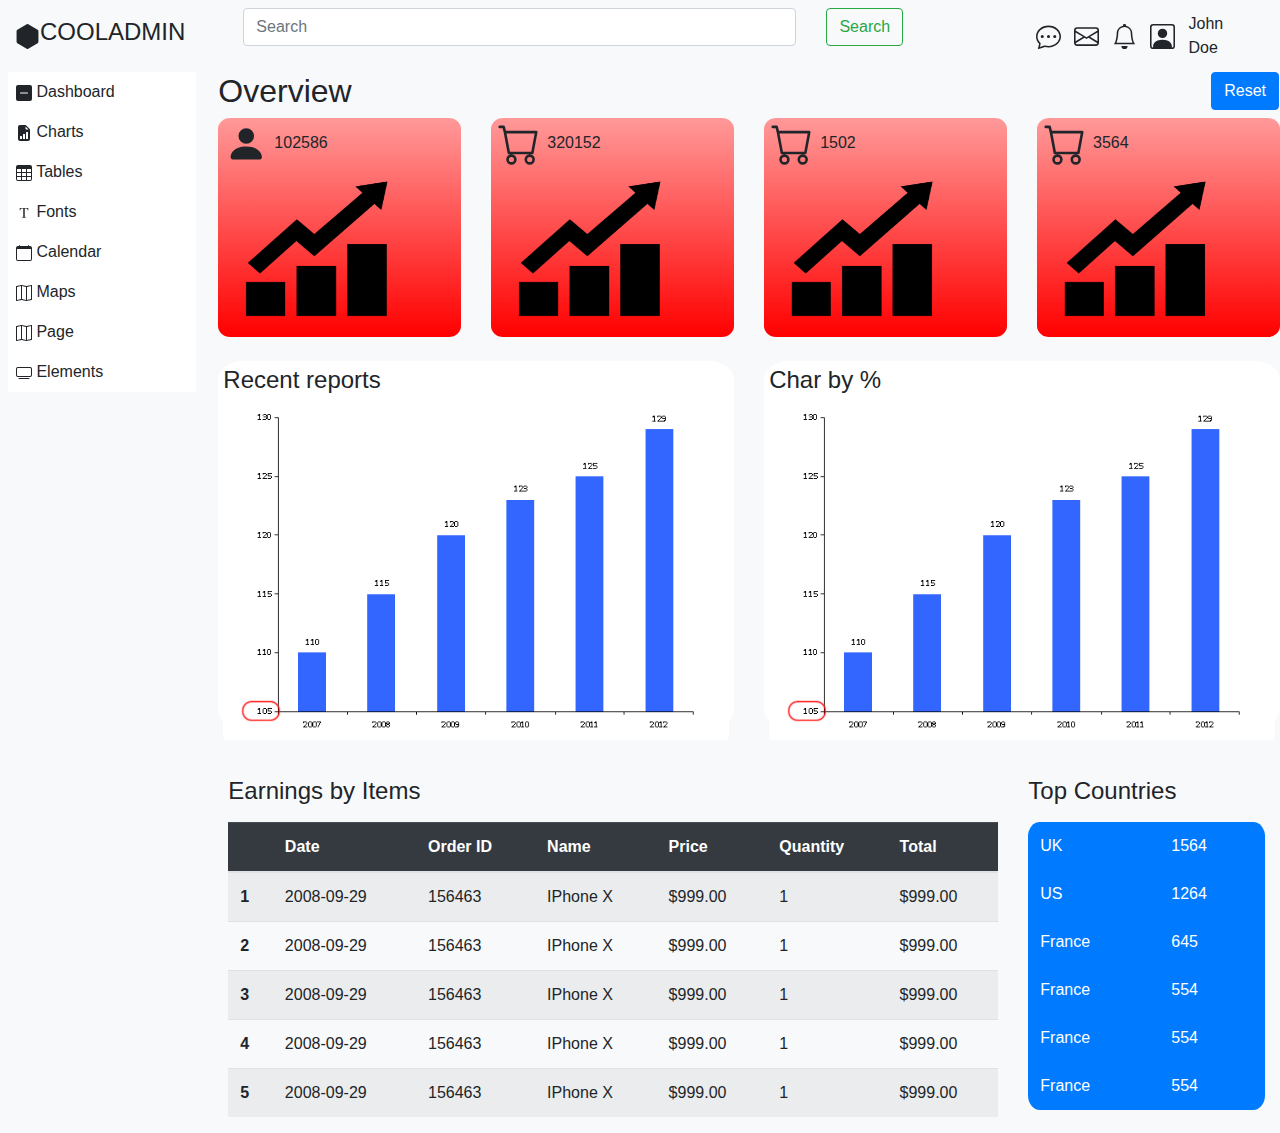
<file: Exo_Bootstrap/Page.html>
<!DOCTYPE html>
<html lang="en">
  <head>
    <meta charset="UTF-8" />
    <meta name="viewport" content="width=device-width, initial-scale=1.0" />
    <title>Document</title>
    <link
      rel="stylesheet"
      href="https://stackpath.bootstrapcdn.com/bootstrap/4.4.1/css/bootstrap.min.css"
      integrity="sha384-Vkoo8x4CGsO3+Hhxv8T/Q5PaXtkKtu6ug5TOeNV6gBiFeWPGFN9MuhOf23Q9Ifjh"
      crossorigin="anonymous"
    />
    <link rel="stylesheet" href="style.css" />
  </head>
  <body>
    <div class="container-fluid bg-light">
      <!--1ere ligne : barre de recherche et notif-->
      <div class="row">
        <!--nom et logo-->
        <div class="col-md-2 form-inline Side">
          <svg
            xmlns="http://www.w3.org/2000/svg"
            width="25"
            height="25"
            fill="currentColor"
            class="bi bi-hexagon-fill"
            viewBox="0 0 16 16"
          >
            <path
              fill-rule="evenodd"
              d="M8.5.134a1 1 0 0 0-1 0l-6 3.577a1 1 0 0 0-.5.866v6.846a1 1 0 0 0 .5.866l6 3.577a1 1 0 0 0 1 0l6-3.577a1 1 0 0 0 .5-.866V4.577a1 1 0 0 0-.5-.866L8.5.134z"
            />
          </svg>
          <h4>COOLADMIN</h4>
        </div>
        <!--barre de recherche et notif-->
        <div class="col-md-10">
          <div class="container-fluid">
            <div class="row">
              <!--barre recherche-->
              <div class="col-md-9 col-sm-6">
                <div class="row">
                  <div class="col-md-9">
                    <input
                      class="form-control mr-sm-8"
                      id="barreRecherche"
                      type="search"
                      placeholder="Search"
                      aria-label="Search"
                    />
                  </div>
                  <div class="col-md-3 col-sm-6">
                    <button
                      class="btn btn-outline-success my-2 my-sm-2"
                      type="submit"
                    >
                      Search
                    </button>
                  </div>
                </div>
              </div>
              <!--notif-->
              <div class="col-md-3">
                <form class="form-inline padNotif">
                  <div class="col-md-2">
                    <!--notif1-->
                    <svg
                      xmlns="http://www.w3.org/2000/svg"
                      width="25"
                      height="25"
                      fill="currentColor"
                      class="bi bi-chat-dots"
                      viewBox="0 0 16 16"
                    >
                      <path
                        d="M5 8a1 1 0 1 1-2 0 1 1 0 0 1 2 0zm4 0a1 1 0 1 1-2 0 1 1 0 0 1 2 0zm3 1a1 1 0 1 0 0-2 1 1 0 0 0 0 2z"
                      />
                      <path
                        d="M2.165 15.803l.02-.004c1.83-.363 2.948-.842 3.468-1.105A9.06 9.06 0 0 0 8 15c4.418 0 8-3.134 8-7s-3.582-7-8-7-8 3.134-8 7c0 1.76.743 3.37 1.97 4.6a10.437 10.437 0 0 1-.524 2.318l-.003.011a10.722 10.722 0 0 1-.244.637c-.079.186.074.394.273.362a21.673 21.673 0 0 0 .693-.125zm.8-3.108a1 1 0 0 0-.287-.801C1.618 10.83 1 9.468 1 8c0-3.192 3.004-6 7-6s7 2.808 7 6c0 3.193-3.004 6-7 6a8.06 8.06 0 0 1-2.088-.272 1 1 0 0 0-.711.074c-.387.196-1.24.57-2.634.893a10.97 10.97 0 0 0 .398-2z"
                      />
                    </svg>
                  </div>
                  <!--notif2-->
                  <div class="col-md-2">
                    <svg
                      xmlns="http://www.w3.org/2000/svg"
                      width="25"
                      height="25"
                      fill="currentColor"
                      class="bi bi-envelope"
                      viewBox="0 0 16 16"
                    >
                      <path
                        d="M0 4a2 2 0 0 1 2-2h12a2 2 0 0 1 2 2v8a2 2 0 0 1-2 2H2a2 2 0 0 1-2-2V4zm2-1a1 1 0 0 0-1 1v.217l7 4.2 7-4.2V4a1 1 0 0 0-1-1H2zm13 2.383l-4.758 2.855L15 11.114v-5.73zm-.034 6.878L9.271 8.82 8 9.583 6.728 8.82l-5.694 3.44A1 1 0 0 0 2 13h12a1 1 0 0 0 .966-.739zM1 11.114l4.758-2.876L1 5.383v5.73z"
                      />
                    </svg>
                  </div>
                  <!--notif3-->
                  <div class="col-md-2">
                    <svg
                      xmlns="http://www.w3.org/2000/svg"
                      width="25"
                      height="25"
                      fill="currentColor"
                      class="bi bi-bell"
                      viewBox="0 0 16 16"
                    >
                      <path
                        d="M8 16a2 2 0 0 0 2-2H6a2 2 0 0 0 2 2zM8 1.918l-.797.161A4.002 4.002 0 0 0 4 6c0 .628-.134 2.197-.459 3.742-.16.767-.376 1.566-.663 2.258h10.244c-.287-.692-.502-1.49-.663-2.258C12.134 8.197 12 6.628 12 6a4.002 4.002 0 0 0-3.203-3.92L8 1.917zM14.22 12c.223.447.481.801.78 1H1c.299-.199.557-.553.78-1C2.68 10.2 3 6.88 3 6c0-2.42 1.72-4.44 4.005-4.901a1 1 0 1 1 1.99 0A5.002 5.002 0 0 1 13 6c0 .88.32 4.2 1.22 6z"
                      />
                    </svg>
                  </div>
                  <div class="col-md-2">
                    <svg xmlns="http://www.w3.org/2000/svg" width="25" height="25" fill="currentColor" class="bi bi-person-square" viewBox="0 0 16 16">
                      <path d="M11 6a3 3 0 1 1-6 0 3 3 0 0 1 6 0z"/>
                      <path d="M2 0a2 2 0 0 0-2 2v12a2 2 0 0 0 2 2h12a2 2 0 0 0 2-2V2a2 2 0 0 0-2-2H2zm12 1a1 1 0 0 1 1 1v12a1 1 0 0 1-1 1v-1c0-1-1-4-6-4s-6 3-6 4v1a1 1 0 0 1-1-1V2a1 1 0 0 1 1-1h12z"/>
                    </svg>
            
                  </div>
                  <div class="col-md-4">
                    <div>
                      John Doe
                    </div>
                </form>
              </div>
            </div>
          </div>
        </div>
      </div>
      <!--2eme ligne : sidebar et graphiques-->

      <div class="row">
        <!--sidebar-->
        <div class="col-md-2">
          <div class="container bg-white ml-2">
            
                <div class="row">
                  <div class="col-xs-12 Side pl-2">
                    <svg
                      xmlns="http://www.w3.org/2000/svg"
                      width="16"
                      height="16"
                      fill="currentColor"
                      class="bi bi-dash-square-fill"
                      viewBox="0 0 16 16"
                    >
                      <path
                        d="M2 0a2 2 0 0 0-2 2v12a2 2 0 0 0 2 2h12a2 2 0 0 0 2-2V2a2 2 0 0 0-2-2H2zm2.5 7.5h7a.5.5 0 0 1 0 1h-7a.5.5 0 0 1 0-1z"
                      />
                    </svg>
                    Dashboard
                  </div>
                </div>
                <div class="row">
                  <div class="col-xs-12 Side pl-2">
                    <svg
                      xmlns="http://www.w3.org/2000/svg"
                      width="16"
                      height="16"
                      fill="currentColor"
                      class="bi bi-file-earmark-bar-graph-fill"
                      viewBox="0 0 16 16"
                    >
                      <path
                        d="M9.293 0H4a2 2 0 0 0-2 2v12a2 2 0 0 0 2 2h8a2 2 0 0 0 2-2V4.707A1 1 0 0 0 13.707 4L10 .293A1 1 0 0 0 9.293 0zM9.5 3.5v-2l3 3h-2a1 1 0 0 1-1-1zm.5 10v-6a.5.5 0 0 1 .5-.5h1a.5.5 0 0 1 .5.5v6a.5.5 0 0 1-.5.5h-1a.5.5 0 0 1-.5-.5zm-2.5.5a.5.5 0 0 1-.5-.5v-4a.5.5 0 0 1 .5-.5h1a.5.5 0 0 1 .5.5v4a.5.5 0 0 1-.5.5h-1zm-3 0a.5.5 0 0 1-.5-.5v-2a.5.5 0 0 1 .5-.5h1a.5.5 0 0 1 .5.5v2a.5.5 0 0 1-.5.5h-1z"
                      />
                    </svg>
                    Charts
                  </div>
                </div>
                <div class="row">
                  <div class="col-xs-12 Side pl-2">
                    <svg
                      xmlns="http://www.w3.org/2000/svg"
                      width="16"
                      height="16"
                      fill="currentColor"
                      class="bi bi-table"
                      viewBox="0 0 16 16"
                    >
                      <path
                        d="M0 2a2 2 0 0 1 2-2h12a2 2 0 0 1 2 2v12a2 2 0 0 1-2 2H2a2 2 0 0 1-2-2V2zm15 2h-4v3h4V4zm0 4h-4v3h4V8zm0 4h-4v3h3a1 1 0 0 0 1-1v-2zm-5 3v-3H6v3h4zm-5 0v-3H1v2a1 1 0 0 0 1 1h3zm-4-4h4V8H1v3zm0-4h4V4H1v3zm5-3v3h4V4H6zm4 4H6v3h4V8z"
                      />
                    </svg>
                    Tables
                  </div>
                </div>
                <div class="row">
                  <div class="col-xs-12 Side pl-2">
                    <svg
                      xmlns="http://www.w3.org/2000/svg"
                      width="16"
                      height="16"
                      fill="currentColor"
                      class="bi bi-fonts"
                      viewBox="0 0 16 16"
                    >
                      <path
                        d="M12.258 3H3.747l-.082 2.46h.478c.26-1.544.76-1.783 2.694-1.845l.424-.013v7.827c0 .663-.144.82-1.3.923v.52h4.082v-.52c-1.162-.103-1.306-.26-1.306-.923V3.602l.43.013c1.935.062 2.434.301 2.694 1.846h.479L12.258 3z"
                      />
                    </svg>
                    Fonts
                  </div>
                </div>
                <div class="row">
                  <div class="col-xs-12 Side pl-2">
                    <svg
                      xmlns="http://www.w3.org/2000/svg"
                      width="16"
                      height="16"
                      fill="currentColor"
                      class="bi bi-calendar"
                      viewBox="0 0 16 16"
                    >
                      <path
                        d="M3.5 0a.5.5 0 0 1 .5.5V1h8V.5a.5.5 0 0 1 1 0V1h1a2 2 0 0 1 2 2v11a2 2 0 0 1-2 2H2a2 2 0 0 1-2-2V3a2 2 0 0 1 2-2h1V.5a.5.5 0 0 1 .5-.5zM1 4v10a1 1 0 0 0 1 1h12a1 1 0 0 0 1-1V4H1z"
                      />
                    </svg>
                    Calendar
                  </div>
                </div>
                <div class="row">
                  <div class="col-xs-12 Side pl-2">
                    <svg
                      xmlns="http://www.w3.org/2000/svg"
                      width="16"
                      height="16"
                      fill="currentColor"
                      class="bi bi-map"
                      viewBox="0 0 16 16"
                    >
                      <path
                        fill-rule="evenodd"
                        d="M15.817.113A.5.5 0 0 1 16 .5v14a.5.5 0 0 1-.402.49l-5 1a.502.502 0 0 1-.196 0L5.5 15.01l-4.902.98A.5.5 0 0 1 0 15.5v-14a.5.5 0 0 1 .402-.49l5-1a.5.5 0 0 1 .196 0L10.5.99l4.902-.98a.5.5 0 0 1 .415.103zM10 1.91l-4-.8v12.98l4 .8V1.91zm1 12.98l4-.8V1.11l-4 .8v12.98zm-6-.8V1.11l-4 .8v12.98l4-.8z"
                      />
                    </svg>
                    Maps
                  </div>
                </div>
                <div class="row">
                  <div class="col-xs-12 Side pl-2">
                    <svg
                      xmlns="http://www.w3.org/2000/svg"
                      width="16"
                      height="16"
                      fill="currentColor"
                      class="bi bi-map"
                      viewBox="0 0 16 16"
                    >
                      <path
                        fill-rule="evenodd"
                        d="M15.817.113A.5.5 0 0 1 16 .5v14a.5.5 0 0 1-.402.49l-5 1a.502.502 0 0 1-.196 0L5.5 15.01l-4.902.98A.5.5 0 0 1 0 15.5v-14a.5.5 0 0 1 .402-.49l5-1a.5.5 0 0 1 .196 0L10.5.99l4.902-.98a.5.5 0 0 1 .415.103zM10 1.91l-4-.8v12.98l4 .8V1.91zm1 12.98l4-.8V1.11l-4 .8v12.98zm-6-.8V1.11l-4 .8v12.98l4-.8z"
                      />
                    </svg>
                    Page
                  </div>
                </div>
                <div class="row">
                  <div class="col-xs-12 Side pl-2">
                    <svg
                      xmlns="http://www.w3.org/2000/svg"
                      width="16"
                      height="16"
                      fill="currentColor"
                      class="bi bi-tv"
                      viewBox="0 0 16 16"
                    >
                      <path
                        d="M2.5 13.5A.5.5 0 0 1 3 13h10a.5.5 0 0 1 0 1H3a.5.5 0 0 1-.5-.5zM13.991 3l.024.001a1.46 1.46 0 0 1 .538.143.757.757 0 0 1 .302.254c.067.1.145.277.145.602v5.991l-.001.024a1.464 1.464 0 0 1-.143.538.758.758 0 0 1-.254.302c-.1.067-.277.145-.602.145H2.009l-.024-.001a1.464 1.464 0 0 1-.538-.143.758.758 0 0 1-.302-.254C1.078 10.502 1 10.325 1 10V4.009l.001-.024a1.46 1.46 0 0 1 .143-.538.758.758 0 0 1 .254-.302C1.498 3.078 1.675 3 2 3h11.991zM14 2H2C0 2 0 4 0 4v6c0 2 2 2 2 2h12c2 0 2-2 2-2V4c0-2-2-2-2-2z"
                      />
                    </svg>
                    Elements
                  </div>
                </div>
              
          </div>
        </div>
        <!-- graphiques-->
        <div class="col-md-10">
          <!-- titre et bouton-->
            <div class="row">
              <div class="col-md-9 col-sm-6">
                <p class="h2">Overview</p>
              </div>
              <div class="col-md-3 col-sm-6 pr-0 mr-0">
                <div class="row justify-content-end mr-3">
                  <input class="btn btn-primary" type="reset" value="Reset" />
                </div>
              </div>
            </div>
            <div class="row">
              
              <div class="col-md-3 col-sm-6 ">
                <div class="vignetteTableau">
                  <svg
                    xmlns="http://www.w3.org/2000/svg"
                    width="20%"
                    height="20%"
                    fill="currentColor"
                    class="bi bi-person-fill"
                    viewBox="0 0 16 16"
                  >
                    <path
                      d="M3 14s-1 0-1-1 1-4 6-4 6 3 6 4-1 1-1 1H3zm5-6a3 3 0 1 0 0-6 3 3 0 0 0 0 6z"
                    />
                  </svg>
                  102586
                  <img
                    class="graphLittle"
                    src="growth-icon.png"
                    alt="graphique"
                  />
                </div>
              </div>
              
              <div class="col-md-3 col-sm-6">
                <div class="vignetteTableau">
                  <svg
                    xmlns="http://www.w3.org/2000/svg"
                    width="20%"
                    height="20%"
                    fill="currentColor"
                    class="bi bi-cart"
                    viewBox="0 0 16 16"
                  >
                    <path
                      d="M0 1.5A.5.5 0 0 1 .5 1H2a.5.5 0 0 1 .485.379L2.89 3H14.5a.5.5 0 0 1 .491.592l-1.5 8A.5.5 0 0 1 13 12H4a.5.5 0 0 1-.491-.408L2.01 3.607 1.61 2H.5a.5.5 0 0 1-.5-.5zM3.102 4l1.313 7h8.17l1.313-7H3.102zM5 12a2 2 0 1 0 0 4 2 2 0 0 0 0-4zm7 0a2 2 0 1 0 0 4 2 2 0 0 0 0-4zm-7 1a1 1 0 1 1 0 2 1 1 0 0 1 0-2zm7 0a1 1 0 1 1 0 2 1 1 0 0 1 0-2z"
                    />
                  </svg>
                  320152
                  <img
                    class="graphLittle"
                    src="growth-icon.png"
                    alt="graphique"
                  />
                </div>
              </div>
              
              <div class="col-md-3 col-sm-6">
                <div class="vignetteTableau">
                  <svg
                    xmlns="http://www.w3.org/2000/svg"
                    width="20%"
                    height="20%"
                    fill="currentColor"
                    class="bi bi-cart"
                    viewBox="0 0 16 16"
                  >
                    <path
                      d="M0 1.5A.5.5 0 0 1 .5 1H2a.5.5 0 0 1 .485.379L2.89 3H14.5a.5.5 0 0 1 .491.592l-1.5 8A.5.5 0 0 1 13 12H4a.5.5 0 0 1-.491-.408L2.01 3.607 1.61 2H.5a.5.5 0 0 1-.5-.5zM3.102 4l1.313 7h8.17l1.313-7H3.102zM5 12a2 2 0 1 0 0 4 2 2 0 0 0 0-4zm7 0a2 2 0 1 0 0 4 2 2 0 0 0 0-4zm-7 1a1 1 0 1 1 0 2 1 1 0 0 1 0-2zm7 0a1 1 0 1 1 0 2 1 1 0 0 1 0-2z"
                    />
                  </svg>
                  1502
                  <img
                    class="graphLittle"
                    src="growth-icon.png"
                    alt="graphique"
                  />
                </div>
              </div>
              
              <div class="col-md-3 col-sm-6">
                <div class="vignetteTableau">
                  <svg
                    xmlns="http://www.w3.org/2000/svg"
                    width="20%"
                    height="20%"
                    fill="currentColor"
                    class="bi bi-cart"
                    viewBox="0 0 16 16"
                  >
                    <path
                      d="M0 1.5A.5.5 0 0 1 .5 1H2a.5.5 0 0 1 .485.379L2.89 3H14.5a.5.5 0 0 1 .491.592l-1.5 8A.5.5 0 0 1 13 12H4a.5.5 0 0 1-.491-.408L2.01 3.607 1.61 2H.5a.5.5 0 0 1-.5-.5zM3.102 4l1.313 7h8.17l1.313-7H3.102zM5 12a2 2 0 1 0 0 4 2 2 0 0 0 0-4zm7 0a2 2 0 1 0 0 4 2 2 0 0 0 0-4zm-7 1a1 1 0 1 1 0 2 1 1 0 0 1 0-2zm7 0a1 1 0 1 1 0 2 1 1 0 0 1 0-2z"
                    />
                  </svg>
                  3564
                  <img
                    class="graphLittle"
                    src="growth-icon.png"
                    alt="graphique"
                  />
                </div>
              </div>
            </div>
            <!-- grand tableau 1-->
            <div class="row">
              <div class="col-md-6">
                <div class="vignGrdTab">
                  <h4>Recent reports</h4>
                  <figure class="figure">
                    <img
                      src="graph_faux_zero2.png"
                      class="figure-img img-fluid rounded"
                      alt="..."
                    />
                  </figure>
                </div>
              </div>
              <!-- grand tableau 2-->
              <div class="col-md-6">
                <div class="vignGrdTab">
                  <h4>Char by %</h4>
                  <figure class="figure">
                    <img
                      src="graph_faux_zero2.png"
                      class="figure-img img-fluid rounded"
                      alt="..."
                    />
                  </figure>
                </div>
              </div>
            
          </div>
        </div>
      </div>
    </div>
      <!--3eme ligne : tableau-->
      <div class="row">
        <div class="col-md-2"></div>
        <!--tableau-->
        <div class="col-md-10">
          <div class="row">
            <div class="col-md-9 Side">
              <h4>Earnings by Items</h4>
            </div>
            <div class="col-md-3 Side">
              <h4>Top Countries</h4>
            </div>
            <div class="col-md-9">
              <table class="table table-striped">
                <thead class="table table-dark">
                  <tr>
                    <th scope="col"></th>
                    <th scope="col">Date</th>
                    <th scope="col">Order ID</th>
                    <th scope="col">Name</th>
                    <th scope="col">Price</th>
                    <th scope="col">Quantity</th>
                    <th scope="col">Total</th>
                  </tr>
                </thead>
                <tbody>
                  <tr>
                    <th scope="row">1</th>
                    <td>2008-09-29</td>
                    <td>156463</td>
                    <td>IPhone X</td>
                    <td>$999.00</td>
                    <td>1</td>
                    <td>$999.00</td>
                  </tr>
                  <tr>
                    <th scope="row">2</th>
                    <td>2008-09-29</td>
                    <td>156463</td>
                    <td>IPhone X</td>
                    <td>$999.00</td>
                    <td>1</td>
                    <td>$999.00</td>
                  </tr>
                  <tr>
                    <th scope="row">3</th>
                    <td>2008-09-29</td>
                    <td>156463</td>
                    <td>IPhone X</td>
                    <td>$999.00</td>
                    <td>1</td>
                    <td>$999.00</td>
                  </tr>
                  <tr>
                    <th scope="row">4</th>
                    <td>2008-09-29</td>
                    <td>156463</td>
                    <td>IPhone X</td>
                    <td>$999.00</td>
                    <td>1</td>
                    <td>$999.00</td>
                  </tr>
                  <tr>
                    <th scope="row">5</th>
                    <td>2008-09-29</td>
                    <td>156463</td>
                    <td>IPhone X</td>
                    <td>$999.00</td>
                    <td>1</td>
                    <td>$999.00</td>
                  </tr>
                </tbody>
              </table>
            </div>

            <div class="col-md-3">
              <table
                class="table bg-primary table-borderless arrondi text-white"
              >
                <tr>
                  <td>UK</td>
                  <td>1564</td>
                </tr>
                <tr>
                  <td>US</td>
                  <td>1264</td>
                </tr>
                <tr>
                  <td>France</td>
                  <td>645</td>
                </tr>
                <tr>
                  <td>France</td>
                  <td>554</td>
                </tr>
                <tr>
                  <td>France</td>
                  <td>554</td>
                </tr>
                <tr>
                  <td>France</td>
                  <td>554</td>
                </tr>
              </table>
            </div>
          </div>
        </div>
      </div>
    </div>
  </body>
</html>
</file>
<file: Exo_Bootstrap/style.css>
.vignetteTableau {
  background: linear-gradient(rgb(255, 153, 153), rgb(255, 0, 0));
  border-radius: 5%;
  height: 90%;
  padding-left: 5px;
  padding-right: 5px;
  padding-bottom: 5px;
  padding-top: 5px;
}
.graphLittle {
  height: 80%;
  width: 80%;
}

#barreRecherche {
  margin-top: 8px;
  margin-bottom: 8px;
}

.Side {
  margin-top: 8px;
  margin-bottom: 8px;
}

.arrondi {
  border-radius: 5%;
}
.vignGrdTab {
  background-color: white;
  border-radius: 5%;
  height: 90%;
  padding-left: 5px;
  padding-right: 5px;
  padding-bottom: 5px;
  padding-top: 5px;
}

.padNotif {
  padding-top: 12px;
  padding-bottom: 12px;
}
</file>
